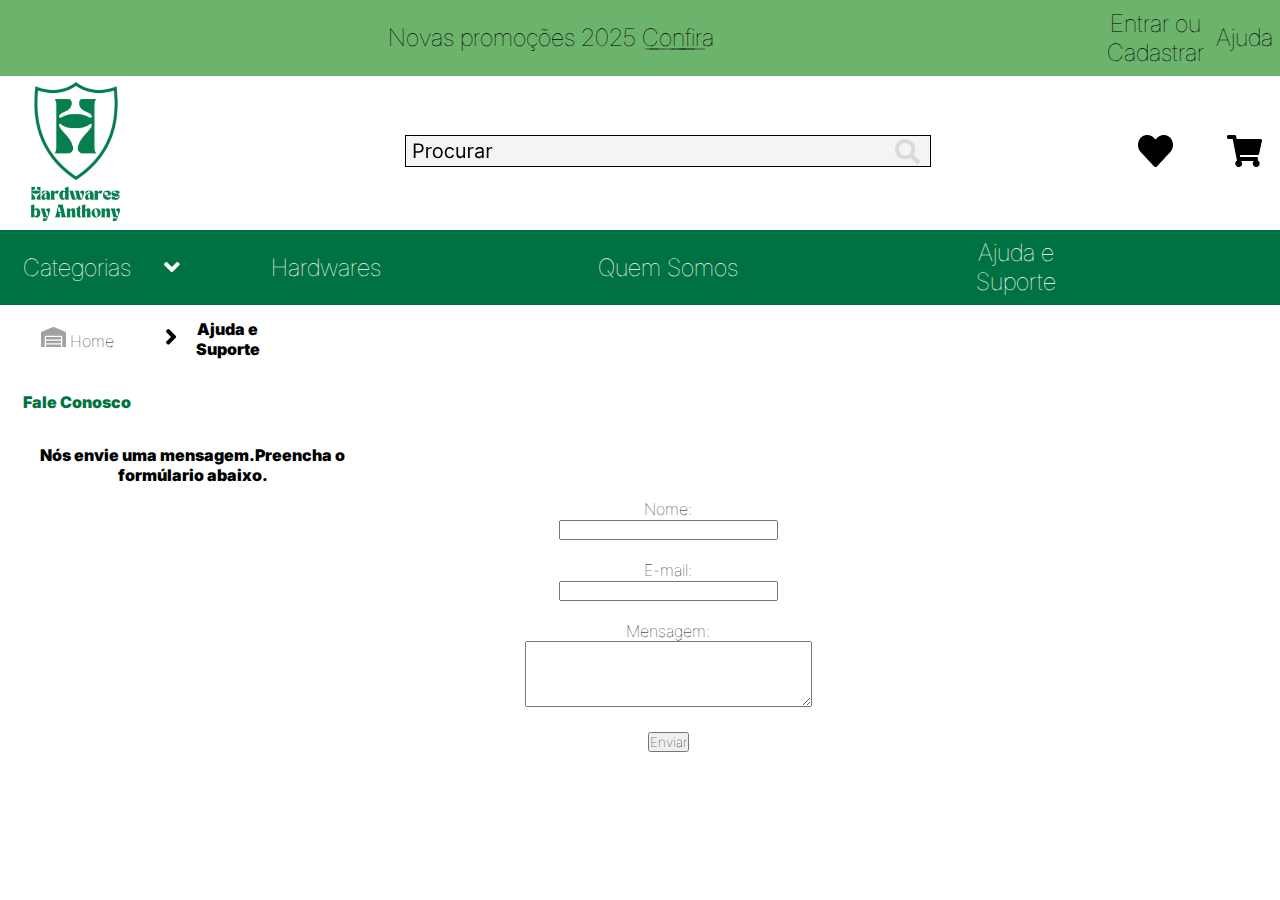
<file: ajuda.html>
<!DOCTYPE html>
<html lang="en">
<head>
    <meta charset="UTF-8">
    <meta name="viewport" content="width=device-width, initial-scale=1.0">
    <title>HARDWARE BY ANTHONY</title>
    <link rel="stylesheet" href="style.css">
<link rel="preconnect" href="https://fonts.googleapis.com">
<link rel="preconnect" href="https://fonts.gstatic.com" crossorigin>
<link href="https://fonts.googleapis.com/css2?family=Inter:ital,opsz,wght@0,14..32,100..900;1,14..32,100..900&display=swap" rel="stylesheet">
</head>
<body>
    <table >
          <tr class="barra">
           <td colspan="11"><h2>Novas promoções 2025 C͟o͟n͟f͟i͟r͟a͟ </h2> 
               <td><h2>Entrar ou Cadastrar</h2></td>
<td><h2>Ajuda</h2></td>
          </tr>
          <tr>
            <td class="logo"><a href="index.html"><img src="logotipo (2).png" id="logo"></a>
                </td>
            <td></td>
            <td></td>
            <td></td>
            <td></td>
            <td><svg width="526" height="32" viewBox="0 0 526 32" fill="none" xmlns="http://www.w3.org/2000/svg">
                <rect x="0.5" y="0.5" width="525" height="31" fill="#F4F4F4" stroke="black"/>
                <path d="M8.76136 23V8.45455H13.6761C14.8172 8.45455 15.75 8.66051 16.4744 9.07244C17.2036 9.47964 17.7434 10.0312 18.0938 10.7273C18.4441 11.4233 18.6193 12.1998 18.6193 13.0568C18.6193 13.9138 18.4441 14.6927 18.0938 15.3935C17.7481 16.0942 17.2131 16.6529 16.4886 17.0696C15.7642 17.4815 14.8362 17.6875 13.7045 17.6875H10.1818V16.125H13.6477C14.429 16.125 15.0563 15.9901 15.5298 15.7202C16.0033 15.4503 16.3466 15.0857 16.5597 14.6264C16.7775 14.1624 16.8864 13.6392 16.8864 13.0568C16.8864 12.4744 16.7775 11.9536 16.5597 11.4943C16.3466 11.035 16.0009 10.6752 15.5227 10.4148C15.0445 10.1496 14.41 10.017 13.6193 10.017H10.5227V23H8.76136ZM21.2294 23V12.0909H22.8487V13.7386H22.9624C23.1612 13.1989 23.5211 12.7609 24.0419 12.4247C24.5627 12.0885 25.1499 11.9205 25.8033 11.9205C25.9264 11.9205 26.0803 11.9228 26.2649 11.9276C26.4496 11.9323 26.5893 11.9394 26.6839 11.9489V13.6534C26.6271 13.6392 26.4969 13.6179 26.2933 13.5895C26.0945 13.5563 25.8838 13.5398 25.6612 13.5398C25.1309 13.5398 24.6574 13.651 24.2408 13.8736C23.8288 14.0914 23.5021 14.3944 23.2607 14.7827C23.0239 15.1662 22.9055 15.6042 22.9055 16.0966V23H21.2294ZM32.7706 23.2273C31.7857 23.2273 30.9216 22.9929 30.1783 22.5241C29.4396 22.0554 28.862 21.3996 28.4453 20.5568C28.0334 19.714 27.8274 18.7292 27.8274 17.6023C27.8274 16.4659 28.0334 15.474 28.4453 14.6264C28.862 13.7789 29.4396 13.1207 30.1783 12.652C30.9216 12.1832 31.7857 11.9489 32.7706 11.9489C33.7554 11.9489 34.6172 12.1832 35.3558 12.652C36.0992 13.1207 36.6768 13.7789 37.0888 14.6264C37.5054 15.474 37.7138 16.4659 37.7138 17.6023C37.7138 18.7292 37.5054 19.714 37.0888 20.5568C36.6768 21.3996 36.0992 22.0554 35.3558 22.5241C34.6172 22.9929 33.7554 23.2273 32.7706 23.2273ZM32.7706 21.7216C33.5187 21.7216 34.1342 21.5298 34.6172 21.1463C35.1001 20.7628 35.4576 20.2585 35.6896 19.6335C35.9216 19.0085 36.0376 18.3314 36.0376 17.6023C36.0376 16.8731 35.9216 16.1937 35.6896 15.5639C35.4576 14.9342 35.1001 14.4252 34.6172 14.0369C34.1342 13.6487 33.5187 13.4545 32.7706 13.4545C32.0225 13.4545 31.407 13.6487 30.924 14.0369C30.4411 14.4252 30.0836 14.9342 29.8516 15.5639C29.6196 16.1937 29.5036 16.8731 29.5036 17.6023C29.5036 18.3314 29.6196 19.0085 29.8516 19.6335C30.0836 20.2585 30.4411 20.7628 30.924 21.1463C31.407 21.5298 32.0225 21.7216 32.7706 21.7216ZM44.7042 23.2273C43.6815 23.2273 42.8008 22.9858 42.0621 22.5028C41.3235 22.0199 40.7553 21.3546 40.3576 20.5071C39.9599 19.6596 39.761 18.6913 39.761 17.6023C39.761 16.4943 39.9646 15.5166 40.3718 14.669C40.7837 13.8168 41.3567 13.1515 42.0906 12.6733C42.8292 12.1903 43.6909 11.9489 44.6758 11.9489C45.4428 11.9489 46.1341 12.0909 46.7496 12.375C47.3652 12.6591 47.8694 13.0568 48.2624 13.5682C48.6554 14.0795 48.8993 14.6761 48.994 15.358H47.3178C47.19 14.8608 46.9059 14.4205 46.4656 14.0369C46.0299 13.6487 45.4428 13.4545 44.7042 13.4545C44.0508 13.4545 43.4779 13.625 42.9854 13.9659C42.4978 14.3021 42.1166 14.7779 41.842 15.3935C41.5721 16.0043 41.4371 16.7216 41.4371 17.5455C41.4371 18.3883 41.5697 19.1222 41.8349 19.7472C42.1048 20.3722 42.4835 20.8575 42.9712 21.2031C43.4637 21.5488 44.0413 21.7216 44.7042 21.7216C45.1398 21.7216 45.5352 21.6458 45.8903 21.4943C46.2454 21.3428 46.546 21.125 46.7923 20.8409C47.0385 20.5568 47.2137 20.2159 47.3178 19.8182H48.994C48.8993 20.4621 48.6649 21.0421 48.2908 21.5582C47.9215 22.0696 47.4315 22.4768 46.8207 22.7798C46.2146 23.0781 45.5091 23.2273 44.7042 23.2273ZM58.3192 18.5398V12.0909H59.9954V23H58.3192V21.1534H58.2056C57.9499 21.7074 57.5522 22.1785 57.0124 22.5668C56.4727 22.9503 55.7908 23.142 54.967 23.142C54.2852 23.142 53.6791 22.9929 53.1488 22.6946C52.6185 22.3916 52.2018 21.937 51.8988 21.331C51.5958 20.7202 51.4442 19.9508 51.4442 19.0227V12.0909H53.1204V18.9091C53.1204 19.7045 53.3429 20.339 53.788 20.8125C54.2378 21.286 54.8107 21.5227 55.5067 21.5227C55.9234 21.5227 56.3472 21.4162 56.7781 21.2031C57.2137 20.9901 57.5782 20.6634 57.8718 20.223C58.1701 19.7827 58.3192 19.2216 58.3192 18.5398ZM63.0653 23V12.0909H64.6847V13.7386H64.7983C64.9972 13.1989 65.357 12.7609 65.8778 12.4247C66.3987 12.0885 66.9858 11.9205 67.6392 11.9205C67.7623 11.9205 67.9162 11.9228 68.1009 11.9276C68.2855 11.9323 68.4252 11.9394 68.5199 11.9489V13.6534C68.4631 13.6392 68.3329 13.6179 68.1293 13.5895C67.9304 13.5563 67.7197 13.5398 67.4972 13.5398C66.9669 13.5398 66.4934 13.651 66.0767 13.8736C65.6648 14.0914 65.3381 14.3944 65.0966 14.7827C64.8598 15.1662 64.7415 15.6042 64.7415 16.0966V23H63.0653ZM73.717 23.2557C73.0257 23.2557 72.3983 23.1255 71.8349 22.8651C71.2714 22.5999 70.824 22.2188 70.4925 21.7216C70.1611 21.2197 69.9954 20.6136 69.9954 19.9034C69.9954 19.2784 70.1185 18.7718 70.3647 18.3835C70.6109 17.9905 70.94 17.6828 71.3519 17.4602C71.7638 17.2377 72.2184 17.072 72.7156 16.9631C73.2174 16.8494 73.7217 16.7595 74.2283 16.6932C74.8912 16.608 75.4286 16.544 75.8406 16.5014C76.2572 16.4541 76.5603 16.3759 76.7496 16.267C76.9438 16.1581 77.0408 15.9687 77.0408 15.6989V15.642C77.0408 14.9413 76.8491 14.3968 76.4656 14.0085C76.0868 13.6203 75.5115 13.4261 74.7397 13.4261C73.9395 13.4261 73.3121 13.6013 72.8576 13.9517C72.4031 14.3021 72.0835 14.6761 71.8988 15.0739L70.3079 14.5057C70.592 13.8428 70.9708 13.3267 71.4442 12.9574C71.9225 12.5833 72.4433 12.3229 73.0067 12.1761C73.5749 12.0246 74.1336 11.9489 74.6829 11.9489C75.0333 11.9489 75.4357 11.9915 75.8903 12.0767C76.3496 12.1572 76.7923 12.3253 77.2184 12.581C77.6493 12.8366 78.0067 13.2225 78.2908 13.7386C78.5749 14.2547 78.717 14.946 78.717 15.8125V23H77.0408V21.5227H76.9556C76.842 21.7595 76.6526 22.0128 76.3874 22.2827C76.1223 22.5526 75.7695 22.7822 75.3292 22.9716C74.8888 23.161 74.3514 23.2557 73.717 23.2557ZM73.9727 21.75C74.6355 21.75 75.1942 21.6198 75.6488 21.3594C76.1081 21.099 76.4537 20.7628 76.6857 20.3509C76.9225 19.9389 77.0408 19.5057 77.0408 19.0511V17.517C76.9698 17.6023 76.8136 17.6804 76.5721 17.7514C76.3353 17.8177 76.0607 17.8769 75.7482 17.929C75.4405 17.9763 75.1398 18.0189 74.8462 18.0568C74.5574 18.09 74.323 18.1184 74.1431 18.142C73.7075 18.1989 73.3003 18.2912 72.9215 18.419C72.5475 18.5421 72.2444 18.7292 72.0124 18.9801C71.7852 19.2263 71.6715 19.5625 71.6715 19.9886C71.6715 20.571 71.887 21.0114 72.3178 21.3097C72.7534 21.6032 73.305 21.75 73.9727 21.75ZM81.7763 23V12.0909H83.3956V13.7386H83.5092C83.7081 13.1989 84.0679 12.7609 84.5888 12.4247C85.1096 12.0885 85.6967 11.9205 86.3501 11.9205C86.4732 11.9205 86.6271 11.9228 86.8118 11.9276C86.9964 11.9323 87.1361 11.9394 87.2308 11.9489V13.6534C87.174 13.6392 87.0438 13.6179 86.8402 13.5895C86.6413 13.5563 86.4306 13.5398 86.2081 13.5398C85.6778 13.5398 85.2043 13.651 84.7876 13.8736C84.3757 14.0914 84.049 14.3944 83.8075 14.7827C83.5708 15.1662 83.4524 15.6042 83.4524 16.0966V23H81.7763Z" fill="black"/>
                <path d="M514.658 25.6162L509.79 20.748C509.57 20.5283 509.272 20.4062 508.96 20.4062H508.164C509.512 18.6826 510.312 16.5146 510.312 14.1562C510.312 8.5459 505.767 4 500.156 4C494.546 4 490 8.5459 490 14.1562C490 19.7666 494.546 24.3125 500.156 24.3125C502.515 24.3125 504.683 23.5117 506.406 22.1641V22.96C506.406 23.2725 506.528 23.5703 506.748 23.79L511.616 28.6582C512.075 29.1172 512.817 29.1172 513.271 28.6582L514.653 27.2764C515.112 26.8174 515.112 26.0752 514.658 25.6162ZM500.156 20.4062C496.704 20.4062 493.906 17.6133 493.906 14.1562C493.906 10.7041 496.699 7.90625 500.156 7.90625C503.608 7.90625 506.406 10.6992 506.406 14.1562C506.406 17.6084 503.613 20.4062 500.156 20.4062Z" fill="#DADADA"/>
                </svg>
                </td>
            <td></td>
            <td></td>
            <td></td>
            <td></td>
            <td></td>
            <td><img src="Vector.png"></td>
            <td><img src="Vector (1).png" alt=""></td>
          </tr>
          <tr class="barra2">
            <td class="branco">
              <a href="index.html"><h2>Categorias</h2></a>
            <td><img src="Vector (2).png" alt=""></td>
            <td></td>
            <td class="branco">
              <a href="index.html"><h2>Hardwares</h2></a> 
            <td></td>
            <td class="branco">
              <a href="quemsomos.html"><h2>Quem Somos</h2></a>
            </td>            
            <td></td>
            <td></td>
            <td class="branco">
              <a href="ajuda.html"><h2>Ajuda e Suporte</h2></a>
            <td></td>
            <td></td>
            <td></td>
            <td></td>
          </tr>
          <tr>
            <td class="logo2"><a href="index.html"><img src="icon.png" id="logo2" ></a> Home 
            </td> 
            <td><img src="icon2.png" alt=""></td>
            <td class="negrito">Ajuda e Suporte</td>
           <td></td>
            <td></td>
            <td></td>
            <td></td>
            <td></td>
            <td></td>
            <td></td>
            <td></td>
            <td></td>
            <td></td>
          </tr>
          <tr>
            <td class="verdeescuro2" class="negrito">Fale Conosco</td>
            <td></td>
            <td></td>
            <td></td>
            <td></td>
            <td></td>
            <td></td>
            <td></td>
            <td></td>
            <td></td>
            <td></td>
            <td></td>
            <td></td>
          </tr>
          <tr>
            <td colspan="4" class="negrito">Nós envie uma mensagem.Preencha o formúlario abaixo.</td>
            <td></td>
            <td></td>
            <td></td>
            <td></td>
            <td></td>
            <td></td>
            <td></td>
            <td></td>
          </tr>
          <tr>
            <td></td>
            <td></td>
            <td></td>
            <td></td>
            <td></td>
            <td><form action="processa.php" method="post">
              <label for="nome">Nome:</label><br>
              <input type="text" id="nome" name="nome" required><br><br>
            
              <label for="email">E-mail:</label><br>
              <input type="email" id="email" name="email" required><br><br>
            
              <label for="mensagem">Mensagem:</label><br>
              <textarea id="mensagem" name="mensagem" rows="4" cols="30" required></textarea><br><br>
            
              <button type="submit">Enviar</button>
            </form></td>
            <td></td>
            <td></td>
            <td></td>
            <td></td>
            <td></td>
            <td></td>
            <td></td>
          </tr>
          <tr>
            <td></td>
            <td></td>
            <td></td>
            <td></td>
            <td></td>
            <td></td>
            <td></td>
            <td></td>
            <td></td>
            <td></td>
            <td></td>
            <td></td>
            <td></td>
          </tr>
          <tr>
            <td></td>
            <td></td>
            <td></td>
            <td></td>
            <td></td>
            <td></td>
            <td></td>
            <td</td>
            <td></td>
            <td></td>
            <td></td>
            <td></td>
            <td></td>
          </tr>
          <tr>
            <td></td>
            <td></td>
            <td></td>
            <td></td>
            <td></td>
            <td></td>
            <td></td>
            <td></td>
            <td></td>
            <td></td>
            <td></td>
            <td></td>
            <td></td>
          </tr> 
    </table>

</body>
</html>
</file>
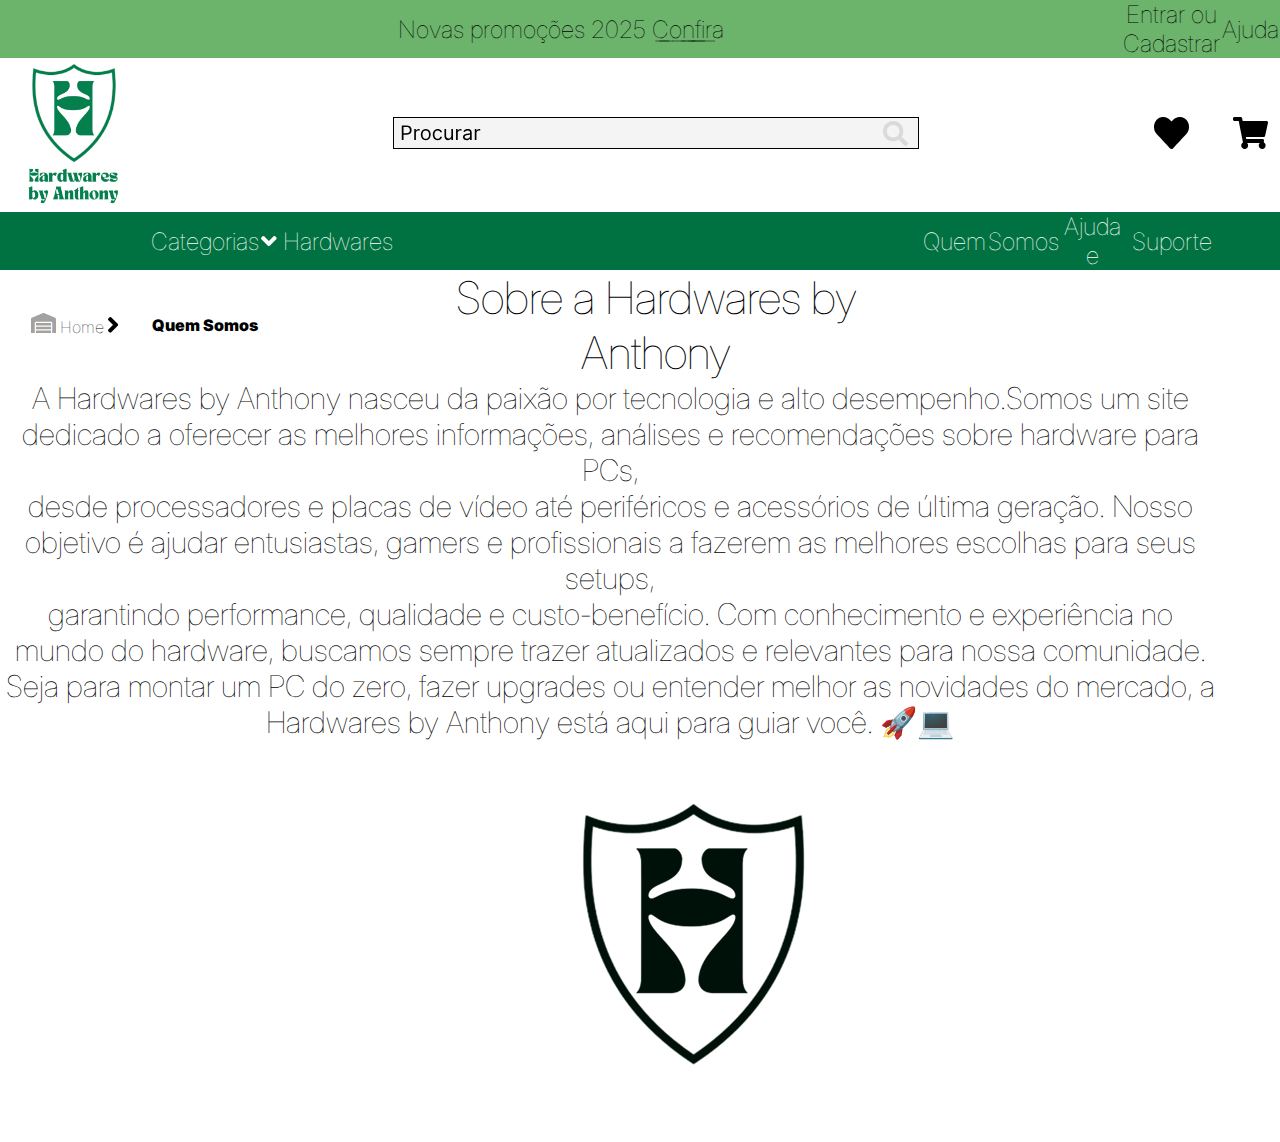
<file: quemsomos.html>
<!DOCTYPE html>
<html lang="en">
<head>
    <meta charset="UTF-8">
    <meta name="viewport" content="width=device-width, initial-scale=1.0">
    <title>HARDWARE BY ANTHONY</title>
    <link rel="stylesheet" href="style.css">
<link rel="preconnect" href="https://fonts.googleapis.com">
<link rel="preconnect" href="https://fonts.gstatic.com" crossorigin>
<link href="https://fonts.googleapis.com/css2?family=Inter:ital,opsz,wght@0,14..32,100..900;1,14..32,100..900&display=swap" rel="stylesheet">
</head>
<body>
    <table>
          <tr class="barra">
           <td colspan="11"><h2>Novas promoções 2025 C͟o͟n͟f͟i͟r͟a͟ </h2> 
               <td><h2>Entrar ou Cadastrar</h2></td>
<td><h2>Ajuda</h2></td>
          </tr>
          <tr>
            <td class="logo"><a href="index.html"><img src="logotipo (2).png" id="logo"></a>
                </td>
            <td></td>
            <td></td>
            <td></td>
            <td></td>
            <td><svg width="526" height="32" viewBox="0 0 526 32" fill="none" xmlns="http://www.w3.org/2000/svg">
                <rect x="0.5" y="0.5" width="525" height="31" fill="#F4F4F4" stroke="black"/>
                <path d="M8.76136 23V8.45455H13.6761C14.8172 8.45455 15.75 8.66051 16.4744 9.07244C17.2036 9.47964 17.7434 10.0312 18.0938 10.7273C18.4441 11.4233 18.6193 12.1998 18.6193 13.0568C18.6193 13.9138 18.4441 14.6927 18.0938 15.3935C17.7481 16.0942 17.2131 16.6529 16.4886 17.0696C15.7642 17.4815 14.8362 17.6875 13.7045 17.6875H10.1818V16.125H13.6477C14.429 16.125 15.0563 15.9901 15.5298 15.7202C16.0033 15.4503 16.3466 15.0857 16.5597 14.6264C16.7775 14.1624 16.8864 13.6392 16.8864 13.0568C16.8864 12.4744 16.7775 11.9536 16.5597 11.4943C16.3466 11.035 16.0009 10.6752 15.5227 10.4148C15.0445 10.1496 14.41 10.017 13.6193 10.017H10.5227V23H8.76136ZM21.2294 23V12.0909H22.8487V13.7386H22.9624C23.1612 13.1989 23.5211 12.7609 24.0419 12.4247C24.5627 12.0885 25.1499 11.9205 25.8033 11.9205C25.9264 11.9205 26.0803 11.9228 26.2649 11.9276C26.4496 11.9323 26.5893 11.9394 26.6839 11.9489V13.6534C26.6271 13.6392 26.4969 13.6179 26.2933 13.5895C26.0945 13.5563 25.8838 13.5398 25.6612 13.5398C25.1309 13.5398 24.6574 13.651 24.2408 13.8736C23.8288 14.0914 23.5021 14.3944 23.2607 14.7827C23.0239 15.1662 22.9055 15.6042 22.9055 16.0966V23H21.2294ZM32.7706 23.2273C31.7857 23.2273 30.9216 22.9929 30.1783 22.5241C29.4396 22.0554 28.862 21.3996 28.4453 20.5568C28.0334 19.714 27.8274 18.7292 27.8274 17.6023C27.8274 16.4659 28.0334 15.474 28.4453 14.6264C28.862 13.7789 29.4396 13.1207 30.1783 12.652C30.9216 12.1832 31.7857 11.9489 32.7706 11.9489C33.7554 11.9489 34.6172 12.1832 35.3558 12.652C36.0992 13.1207 36.6768 13.7789 37.0888 14.6264C37.5054 15.474 37.7138 16.4659 37.7138 17.6023C37.7138 18.7292 37.5054 19.714 37.0888 20.5568C36.6768 21.3996 36.0992 22.0554 35.3558 22.5241C34.6172 22.9929 33.7554 23.2273 32.7706 23.2273ZM32.7706 21.7216C33.5187 21.7216 34.1342 21.5298 34.6172 21.1463C35.1001 20.7628 35.4576 20.2585 35.6896 19.6335C35.9216 19.0085 36.0376 18.3314 36.0376 17.6023C36.0376 16.8731 35.9216 16.1937 35.6896 15.5639C35.4576 14.9342 35.1001 14.4252 34.6172 14.0369C34.1342 13.6487 33.5187 13.4545 32.7706 13.4545C32.0225 13.4545 31.407 13.6487 30.924 14.0369C30.4411 14.4252 30.0836 14.9342 29.8516 15.5639C29.6196 16.1937 29.5036 16.8731 29.5036 17.6023C29.5036 18.3314 29.6196 19.0085 29.8516 19.6335C30.0836 20.2585 30.4411 20.7628 30.924 21.1463C31.407 21.5298 32.0225 21.7216 32.7706 21.7216ZM44.7042 23.2273C43.6815 23.2273 42.8008 22.9858 42.0621 22.5028C41.3235 22.0199 40.7553 21.3546 40.3576 20.5071C39.9599 19.6596 39.761 18.6913 39.761 17.6023C39.761 16.4943 39.9646 15.5166 40.3718 14.669C40.7837 13.8168 41.3567 13.1515 42.0906 12.6733C42.8292 12.1903 43.6909 11.9489 44.6758 11.9489C45.4428 11.9489 46.1341 12.0909 46.7496 12.375C47.3652 12.6591 47.8694 13.0568 48.2624 13.5682C48.6554 14.0795 48.8993 14.6761 48.994 15.358H47.3178C47.19 14.8608 46.9059 14.4205 46.4656 14.0369C46.0299 13.6487 45.4428 13.4545 44.7042 13.4545C44.0508 13.4545 43.4779 13.625 42.9854 13.9659C42.4978 14.3021 42.1166 14.7779 41.842 15.3935C41.5721 16.0043 41.4371 16.7216 41.4371 17.5455C41.4371 18.3883 41.5697 19.1222 41.8349 19.7472C42.1048 20.3722 42.4835 20.8575 42.9712 21.2031C43.4637 21.5488 44.0413 21.7216 44.7042 21.7216C45.1398 21.7216 45.5352 21.6458 45.8903 21.4943C46.2454 21.3428 46.546 21.125 46.7923 20.8409C47.0385 20.5568 47.2137 20.2159 47.3178 19.8182H48.994C48.8993 20.4621 48.6649 21.0421 48.2908 21.5582C47.9215 22.0696 47.4315 22.4768 46.8207 22.7798C46.2146 23.0781 45.5091 23.2273 44.7042 23.2273ZM58.3192 18.5398V12.0909H59.9954V23H58.3192V21.1534H58.2056C57.9499 21.7074 57.5522 22.1785 57.0124 22.5668C56.4727 22.9503 55.7908 23.142 54.967 23.142C54.2852 23.142 53.6791 22.9929 53.1488 22.6946C52.6185 22.3916 52.2018 21.937 51.8988 21.331C51.5958 20.7202 51.4442 19.9508 51.4442 19.0227V12.0909H53.1204V18.9091C53.1204 19.7045 53.3429 20.339 53.788 20.8125C54.2378 21.286 54.8107 21.5227 55.5067 21.5227C55.9234 21.5227 56.3472 21.4162 56.7781 21.2031C57.2137 20.9901 57.5782 20.6634 57.8718 20.223C58.1701 19.7827 58.3192 19.2216 58.3192 18.5398ZM63.0653 23V12.0909H64.6847V13.7386H64.7983C64.9972 13.1989 65.357 12.7609 65.8778 12.4247C66.3987 12.0885 66.9858 11.9205 67.6392 11.9205C67.7623 11.9205 67.9162 11.9228 68.1009 11.9276C68.2855 11.9323 68.4252 11.9394 68.5199 11.9489V13.6534C68.4631 13.6392 68.3329 13.6179 68.1293 13.5895C67.9304 13.5563 67.7197 13.5398 67.4972 13.5398C66.9669 13.5398 66.4934 13.651 66.0767 13.8736C65.6648 14.0914 65.3381 14.3944 65.0966 14.7827C64.8598 15.1662 64.7415 15.6042 64.7415 16.0966V23H63.0653ZM73.717 23.2557C73.0257 23.2557 72.3983 23.1255 71.8349 22.8651C71.2714 22.5999 70.824 22.2188 70.4925 21.7216C70.1611 21.2197 69.9954 20.6136 69.9954 19.9034C69.9954 19.2784 70.1185 18.7718 70.3647 18.3835C70.6109 17.9905 70.94 17.6828 71.3519 17.4602C71.7638 17.2377 72.2184 17.072 72.7156 16.9631C73.2174 16.8494 73.7217 16.7595 74.2283 16.6932C74.8912 16.608 75.4286 16.544 75.8406 16.5014C76.2572 16.4541 76.5603 16.3759 76.7496 16.267C76.9438 16.1581 77.0408 15.9687 77.0408 15.6989V15.642C77.0408 14.9413 76.8491 14.3968 76.4656 14.0085C76.0868 13.6203 75.5115 13.4261 74.7397 13.4261C73.9395 13.4261 73.3121 13.6013 72.8576 13.9517C72.4031 14.3021 72.0835 14.6761 71.8988 15.0739L70.3079 14.5057C70.592 13.8428 70.9708 13.3267 71.4442 12.9574C71.9225 12.5833 72.4433 12.3229 73.0067 12.1761C73.5749 12.0246 74.1336 11.9489 74.6829 11.9489C75.0333 11.9489 75.4357 11.9915 75.8903 12.0767C76.3496 12.1572 76.7923 12.3253 77.2184 12.581C77.6493 12.8366 78.0067 13.2225 78.2908 13.7386C78.5749 14.2547 78.717 14.946 78.717 15.8125V23H77.0408V21.5227H76.9556C76.842 21.7595 76.6526 22.0128 76.3874 22.2827C76.1223 22.5526 75.7695 22.7822 75.3292 22.9716C74.8888 23.161 74.3514 23.2557 73.717 23.2557ZM73.9727 21.75C74.6355 21.75 75.1942 21.6198 75.6488 21.3594C76.1081 21.099 76.4537 20.7628 76.6857 20.3509C76.9225 19.9389 77.0408 19.5057 77.0408 19.0511V17.517C76.9698 17.6023 76.8136 17.6804 76.5721 17.7514C76.3353 17.8177 76.0607 17.8769 75.7482 17.929C75.4405 17.9763 75.1398 18.0189 74.8462 18.0568C74.5574 18.09 74.323 18.1184 74.1431 18.142C73.7075 18.1989 73.3003 18.2912 72.9215 18.419C72.5475 18.5421 72.2444 18.7292 72.0124 18.9801C71.7852 19.2263 71.6715 19.5625 71.6715 19.9886C71.6715 20.571 71.887 21.0114 72.3178 21.3097C72.7534 21.6032 73.305 21.75 73.9727 21.75ZM81.7763 23V12.0909H83.3956V13.7386H83.5092C83.7081 13.1989 84.0679 12.7609 84.5888 12.4247C85.1096 12.0885 85.6967 11.9205 86.3501 11.9205C86.4732 11.9205 86.6271 11.9228 86.8118 11.9276C86.9964 11.9323 87.1361 11.9394 87.2308 11.9489V13.6534C87.174 13.6392 87.0438 13.6179 86.8402 13.5895C86.6413 13.5563 86.4306 13.5398 86.2081 13.5398C85.6778 13.5398 85.2043 13.651 84.7876 13.8736C84.3757 14.0914 84.049 14.3944 83.8075 14.7827C83.5708 15.1662 83.4524 15.6042 83.4524 16.0966V23H81.7763Z" fill="black"/>
                <path d="M514.658 25.6162L509.79 20.748C509.57 20.5283 509.272 20.4062 508.96 20.4062H508.164C509.512 18.6826 510.312 16.5146 510.312 14.1562C510.312 8.5459 505.767 4 500.156 4C494.546 4 490 8.5459 490 14.1562C490 19.7666 494.546 24.3125 500.156 24.3125C502.515 24.3125 504.683 23.5117 506.406 22.1641V22.96C506.406 23.2725 506.528 23.5703 506.748 23.79L511.616 28.6582C512.075 29.1172 512.817 29.1172 513.271 28.6582L514.653 27.2764C515.112 26.8174 515.112 26.0752 514.658 25.6162ZM500.156 20.4062C496.704 20.4062 493.906 17.6133 493.906 14.1562C493.906 10.7041 496.699 7.90625 500.156 7.90625C503.608 7.90625 506.406 10.6992 506.406 14.1562C506.406 17.6084 503.613 20.4062 500.156 20.4062Z" fill="#DADADA"/>
                </svg>
                </td>
            <td></td>
            <td></td>
            <td></td>
            <td></td>
            <td></td>
            <td><img src="Vector.png"></td>
            <td><img src="Vector (1).png" alt=""></td>
          </tr>
          <tr class="barra2">
            <td class="branco">
              <td class="branco">
                <a href="index.html"><h2>Categorias</h2></a>          
            <td><img src="Vector (2).png" alt=""></td>
            <td></td>
            <td class="branco">
              <a href="index.html"><h2>Hardwares</h2></a> 
            <td></td>
            <td></td>
            <td class="branco"><h2>Quem </h2></td>
            <td class="branco"><h2>Somos</h2></td>
            <td></td>
              <td class="branco">
                <a href="ajuda.html"><h2>Ajuda e </h2></a>
                <td class="branco">
                  <a href="ajuda.html"><h2>Suporte</h2></a>
            <td></td>
           
          </tr>
          <tr>
            <td class="logo2"><a href="index.html"><img src="icon.png" id="logo2" ></a> Home <img src="icon2.png" alt="">
            </td>
            <td class="negrito">Quem Somos</td>
            <td></td>
            <td></td>
            <td></td>
            <td class="titulo">Sobre a Hardwares by Anthony</td>
            <td></td>
            <td></td>
            <td></td>
            <td></td>
            <td></td>
            <td></td>
            <td></td>
          </tr>
          <tr>
            <td></td>
            <td></td>
            <td></td>
            <td></td>
            <td></td>
            <td></td>
            <td></td>
            <td></td>
            <td></td>
            <td></td>
            <td></td>
            <td></td>
            <td></td>
          </tr>
          <tr>
            <td colspan="12" class="escrita">A Hardwares by Anthony nasceu da paixão por tecnologia e alto desempenho.Somos um site 
              dedicado a oferecer as melhores informações, análises e recomendações sobre hardware para PCs, </td>
       
            <td></td>
          </tr>
          <tr>
            <td colspan="12" class="escrita">desde processadores e placas de vídeo até periféricos e acessórios de última geração.
              Nosso objetivo é ajudar entusiastas, gamers e profissionais a fazerem as melhores escolhas 
              para seus setups,  </td>
            <td></td>
          </tr>
          <tr>
            <td colspan="12" class="escrita">garantindo performance, qualidade e custo-benefício. Com conhecimento e experiência no 
              mundo do hardware, buscamos sempre trazer atualizados e relevantes para nossa comunidade.
              Seja para montar um PC do zero, fazer upgrades ou entender melhor as novidades do mercado, a Hardwares by 
              Anthony está aqui para guiar você. 🚀💻  </td>
            <td></td>
          </tr>
          <tr>
            <td></td>
            <td></td>
            <td></td>
            <td></td>
            <td></td>
            <td><img src="logotipo__3_-removebg-preview 1.png" alt=""></td>
            <td></td>
            <td></td>
            <td></td>
            <td></td>
            <td></td>
            <td></td>
            <td></td>
          </tr> 
    </table>

</body>
</html>
</file>
<file: style.css>
* {
    font-family: "Inter", sans-serif;
  font-optical-sizing: auto;
  font-weight: 35;
  font-style: normal;
  margin: 0;
    padding: 0;
    box-sizing: border-box;
}
#logo {
  width: 150px;
  height: auto;
  cursor: pointer;
}

table {width: 100%;
    height: 100vh;
    text-align: center;
    border-collapse: collapse; }
    
    td {width: 200px;
    height: 10% ;}
    .barra {background-color: #6CB36C;}
    .barra2 {background-color: #007242;}
    .branco{color: rgb(255, 255, 255);}
    .verdeescuro {color: #007242;}

    a {
      color: white;
      text-decoration: none;
    }
    
    a:visited {
      color: white;
    }
    
    a:hover {
      color: #ccc;
    }

    .negrito3 a {
      color: rgb(0, 0, 0);
      text-decoration: none;
    }
    
    .negrito a:visited {
      color: rgb(0, 0, 0);
    }
    
    .negrito a:hover {
      color: #ccc;
    }

    .negrito {font-weight: 1000;}

.titulo {font-weight: 100;
font-size: 45px;}

.verdeescuro2{color: #007242;
  font-weight: 1000;}
  

.escrita {font-weight: 80;
  font-size: 30px;}
td, th {
  padding: 0; 
}
.imagem-container {
  display: flex;
  flex-wrap: wrap;
  justify-content: center;
  gap: 10px;
}

.imagem-container img {
  width: 200px; 
  height: auto; 
  object-fit: cover;
}
</file>
